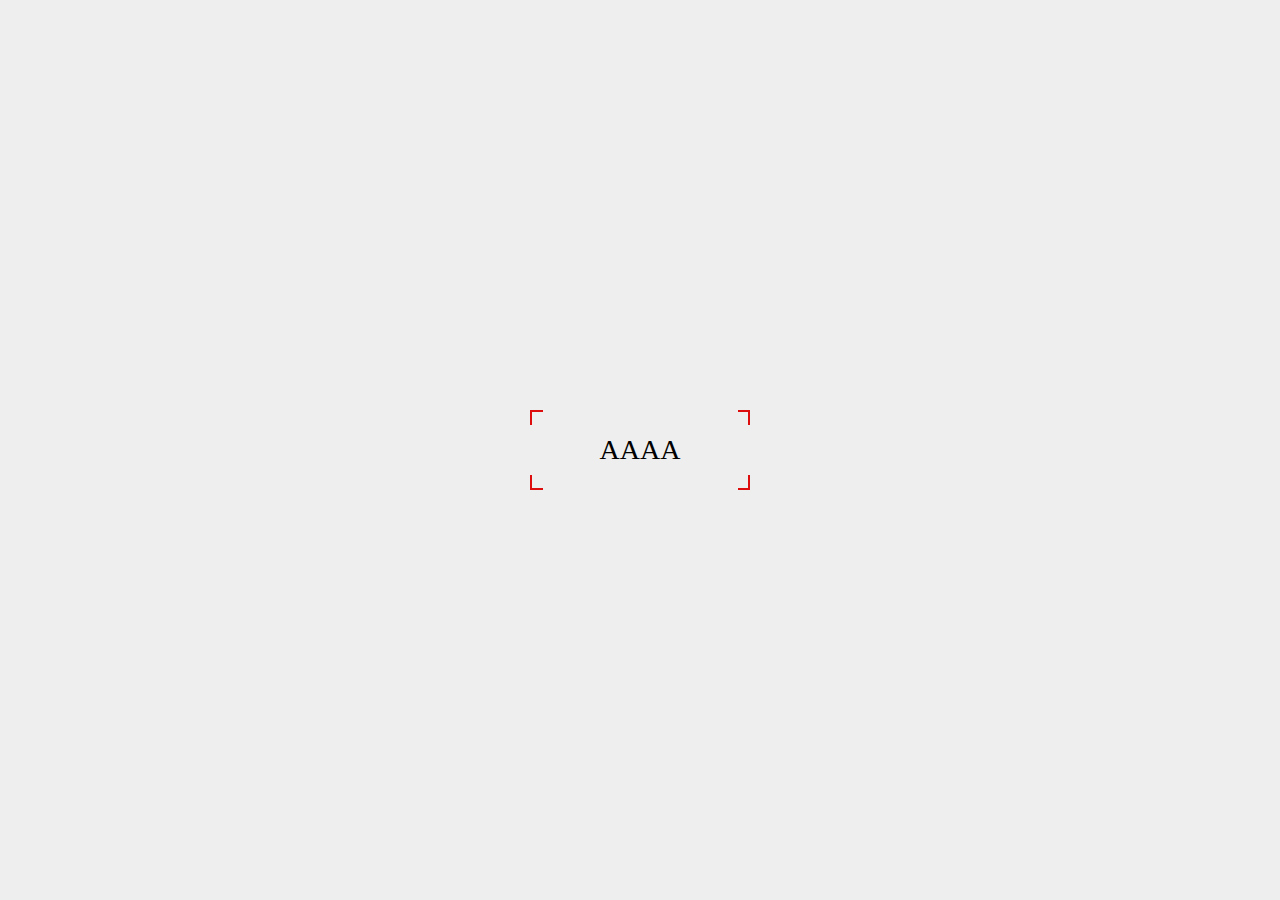
<file: CSS-TASK10/index.html>
<!DOCTYPE html>
<html lang="en">
<head>
    <meta charset="UTF-8">
    <meta http-equiv="X-UA-Compatible" content="IE=edge">
    <meta name="viewport" content="width=device-width, initial-scale=1.0">

    <link rel="stylesheet" href="style.css">
    <title>TASK_10</title>
</head>
<body>
    <div class="divcls">
        <span class="spancls">AAAA</span>
    </div>
</body>
</html>
</file>
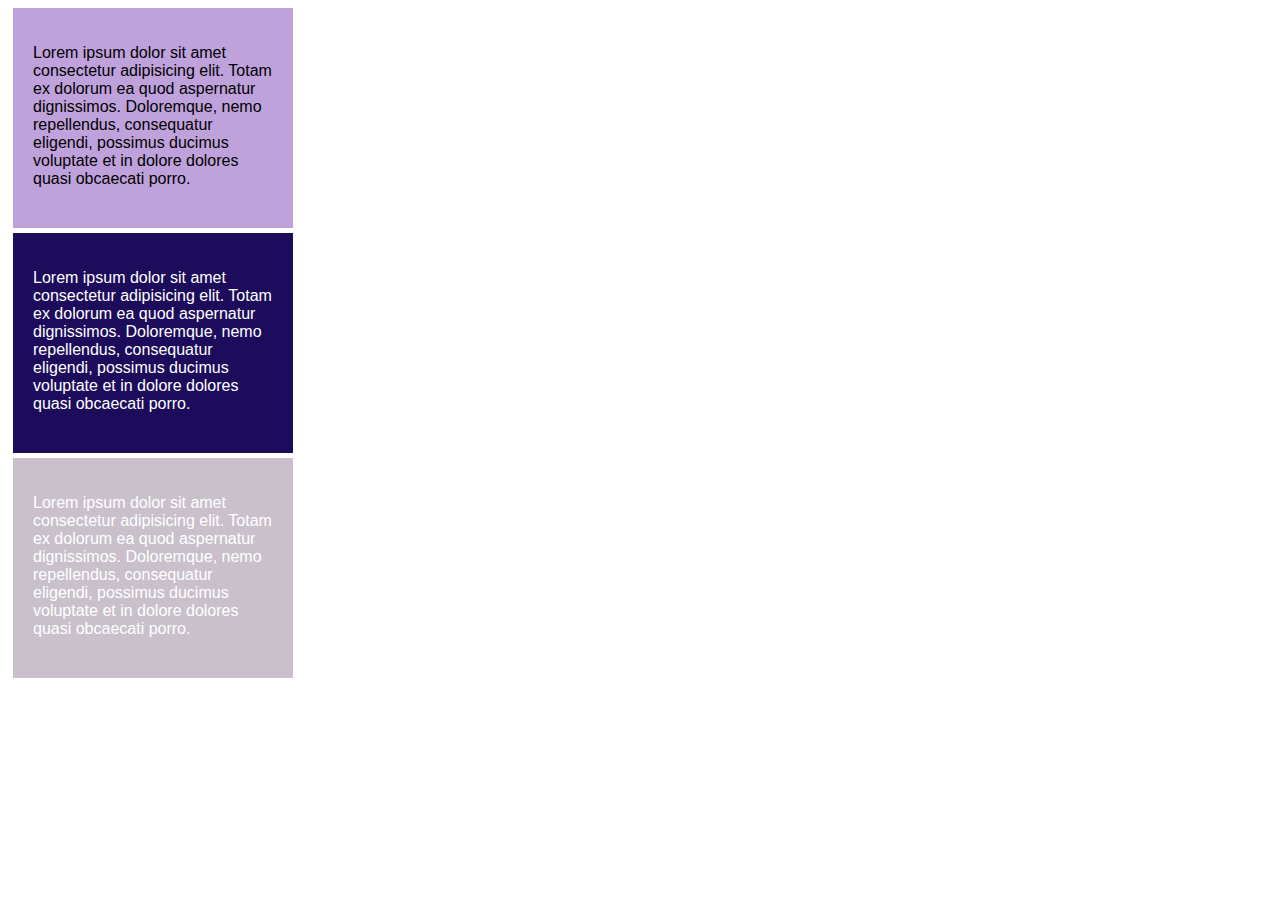
<file: CSS-TASK2/index.html>
<!DOCTYPE html>
<html>
    <head>
        <meta charset="UTF-8">
        <title>CSS_TASK_2</title>
        <link rel="stylesheet" href="myStyle.css">
    </head>
    <body>
        <div class="one">
            <p>Lorem ipsum dolor sit amet consectetur adipisicing elit. Totam ex dolorum ea quod aspernatur dignissimos. Doloremque, nemo repellendus, consequatur eligendi, possimus ducimus voluptate et in dolore dolores quasi obcaecati porro.</p>
        </div>

        <div class="two">
            <p>Lorem ipsum dolor sit amet consectetur adipisicing elit. Totam ex dolorum ea quod aspernatur dignissimos. Doloremque, nemo repellendus, consequatur eligendi, possimus ducimus voluptate et in dolore dolores quasi obcaecati porro.</p>
        </div>

        <div class="three">
            <p>Lorem ipsum dolor sit amet consectetur adipisicing elit. Totam ex dolorum ea quod aspernatur dignissimos. Doloremque, nemo repellendus, consequatur eligendi, possimus ducimus voluptate et in dolore dolores quasi obcaecati porro.</p>
        </div>
    </body>
</html>
</file>
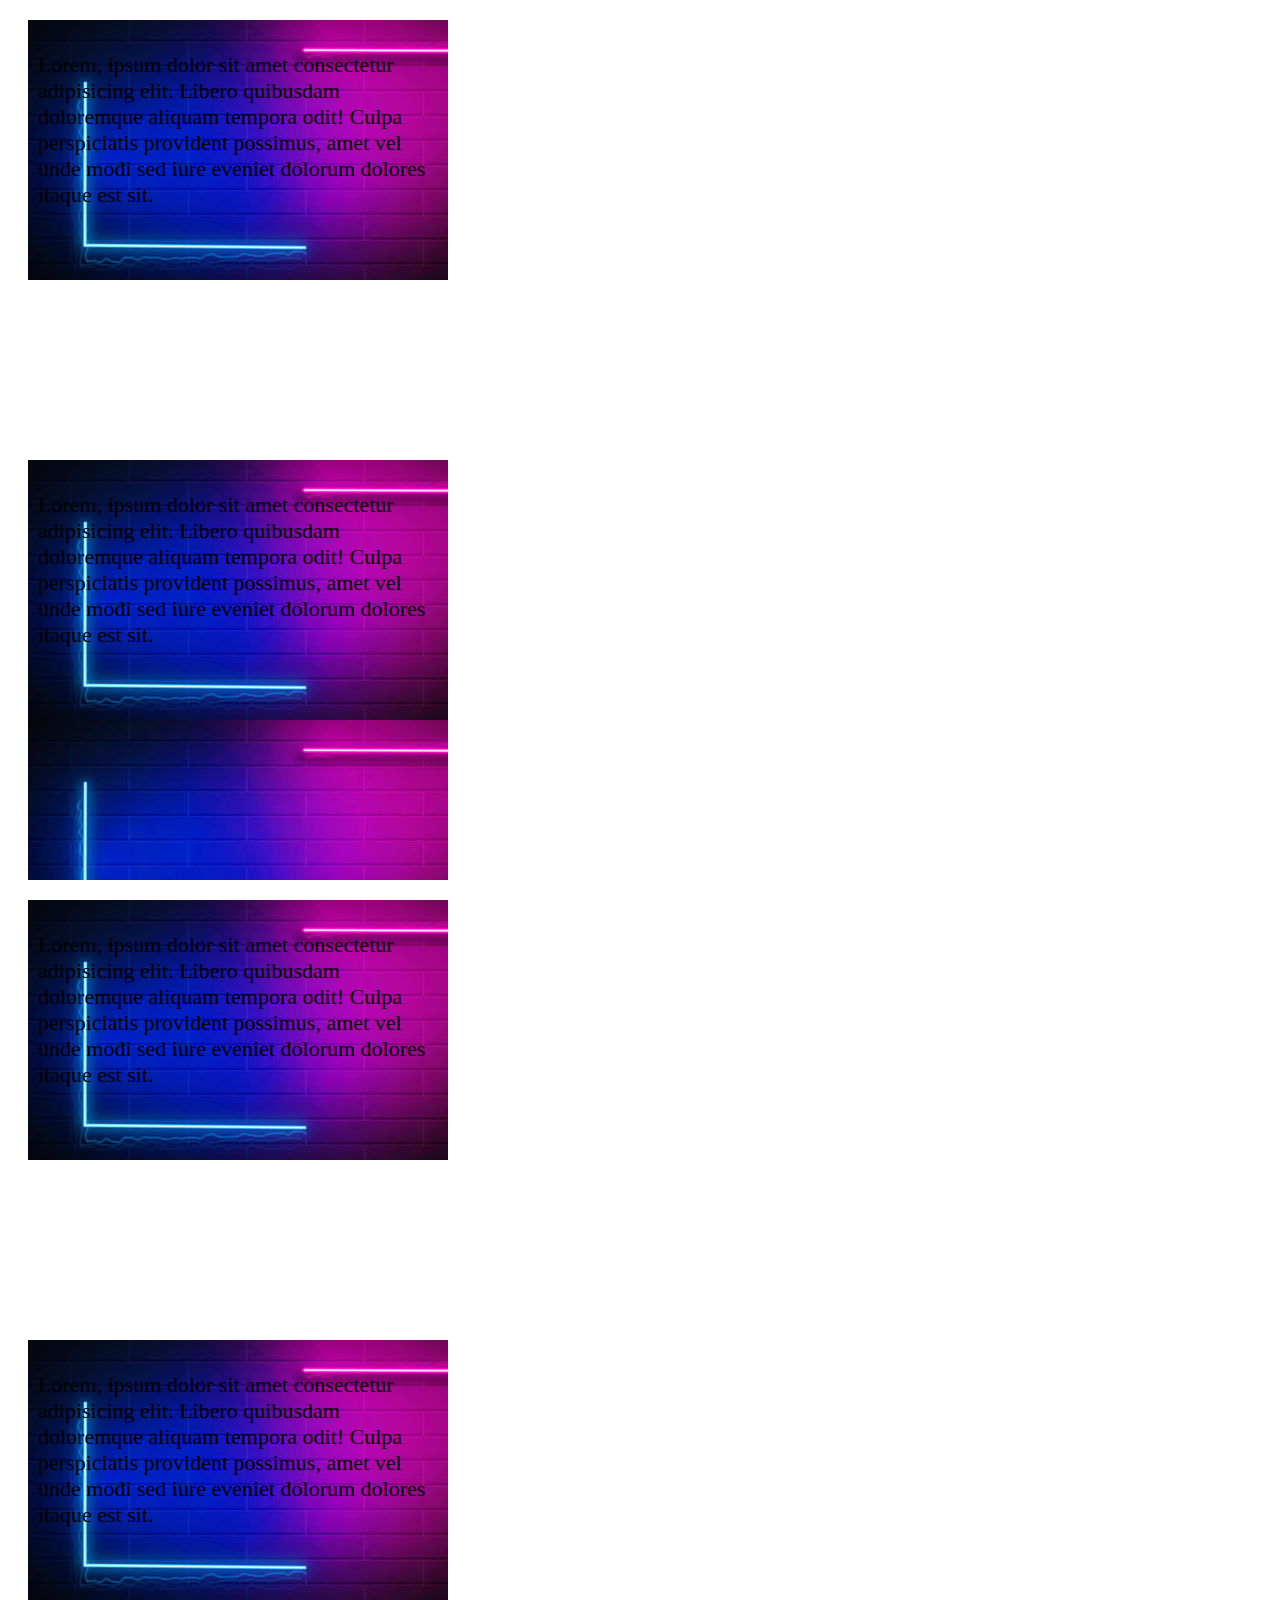
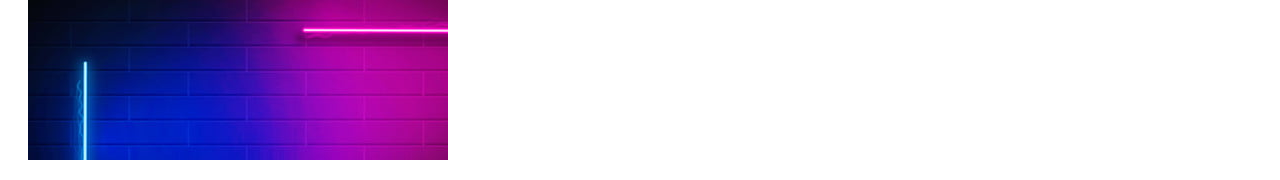
<file: CSS-TASK3/index.html>
<!DOCTYPE html>
<html>
    <head>
        <meta charset="UTF-8">
        <title>CSS_TASK_3</title>
        <link rel="stylesheet" href="myStyle.css">
    </head>
    <body>
        <div class="one">
            <p>Lorem, ipsum dolor sit amet consectetur adipisicing elit. Libero quibusdam doloremque aliquam tempora odit! Culpa perspiciatis provident possimus, amet vel unde modi sed iure eveniet dolorum dolores itaque est sit.</p>
        </div>

        <div class="two">
            <p>Lorem, ipsum dolor sit amet consectetur adipisicing elit. Libero quibusdam doloremque aliquam tempora odit! Culpa perspiciatis provident possimus, amet vel unde modi sed iure eveniet dolorum dolores itaque est sit.</p>
        </div>

        <div class="three">
            <p>Lorem, ipsum dolor sit amet consectetur adipisicing elit. Libero quibusdam doloremque aliquam tempora odit! Culpa perspiciatis provident possimus, amet vel unde modi sed iure eveniet dolorum dolores itaque est sit.</p>
        </div>

        <div class="four">
            <p>Lorem, ipsum dolor sit amet consectetur adipisicing elit. Libero quibusdam doloremque aliquam tempora odit! Culpa perspiciatis provident possimus, amet vel unde modi sed iure eveniet dolorum dolores itaque est sit.</p>
        </div>
    </body>
</html>
</file>
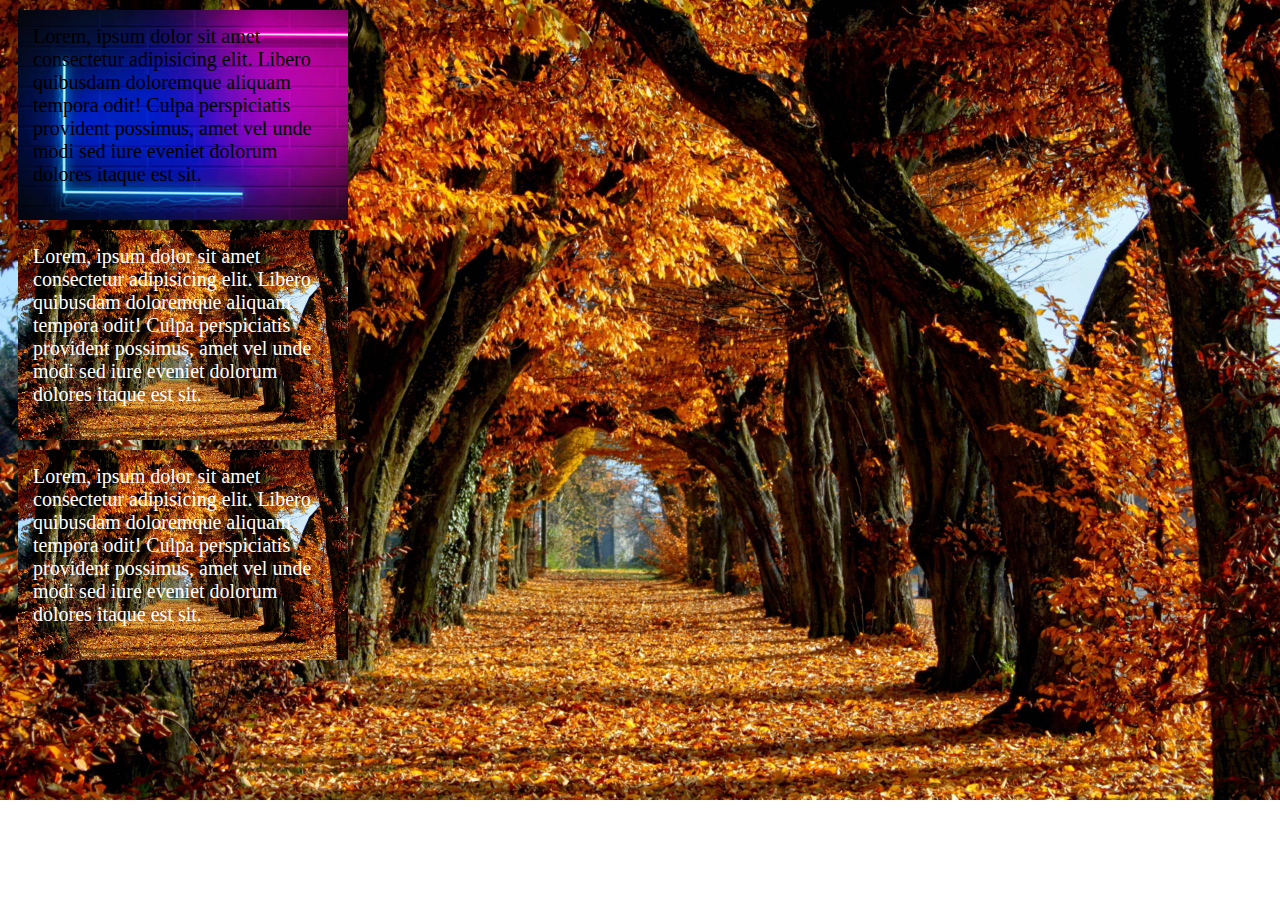
<file: CSS-TASK4/index.html>
<!DOCTYPE html>
<html>
    <head>
        <meta charset="UTF-8">
        <title>CSS_TASK_3</title>
        <link rel="stylesheet" href="myStyle.css">
    </head>
    <body>
        <div class="one">
            Lorem, ipsum dolor sit amet consectetur adipisicing elit. Libero quibusdam doloremque aliquam tempora odit! Culpa perspiciatis provident possimus, amet vel unde modi sed iure eveniet dolorum dolores itaque est sit.
        </div>

        <div class="two">
            Lorem, ipsum dolor sit amet consectetur adipisicing elit. Libero quibusdam doloremque aliquam tempora odit! Culpa perspiciatis provident possimus, amet vel unde modi sed iure eveniet dolorum dolores itaque est sit.
        </div>

        <div class="three">
            Lorem, ipsum dolor sit amet consectetur adipisicing elit. Libero quibusdam doloremque aliquam tempora odit! Culpa perspiciatis provident possimus, amet vel unde modi sed iure eveniet dolorum dolores itaque est sit.
        </div>

    </body>
</html>
</file>
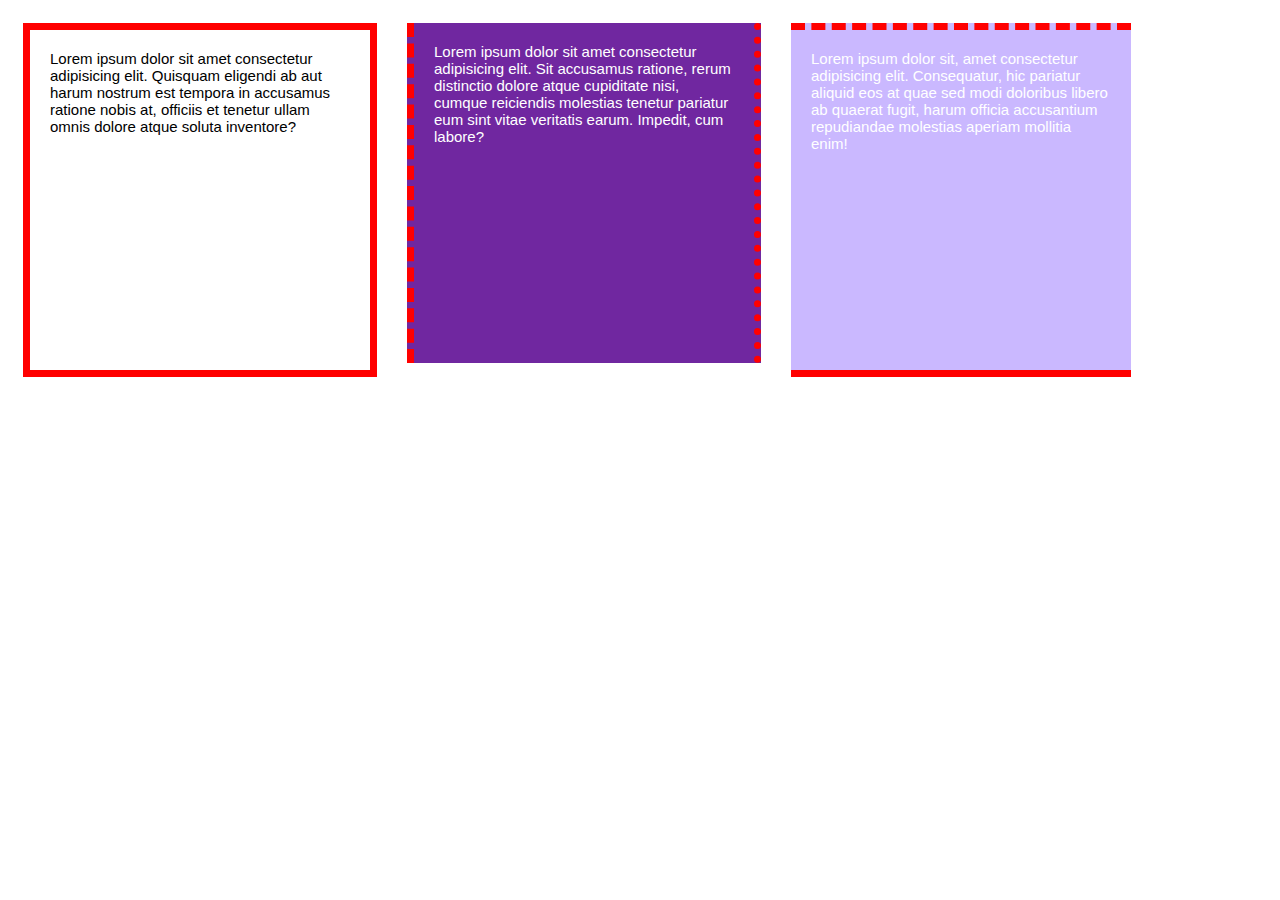
<file: CSS-TASK5/index.html>
<!DOCTYPE html>
<html>
    <head>
        <meta charset="UTF-8">
        <title>CSS_TASK_5</title>
        <link rel="stylesheet" href="myStyle.css">
    </head>
    <body>
        <div class="one">
            Lorem ipsum dolor sit amet consectetur adipisicing elit. Quisquam eligendi ab aut harum nostrum est tempora in accusamus ratione nobis at, officiis et tenetur ullam omnis dolore atque soluta inventore?
        </div>
        
        <div class="two">
            Lorem ipsum dolor sit amet consectetur adipisicing elit. Sit accusamus ratione, rerum distinctio dolore atque cupiditate nisi, cumque reiciendis molestias tenetur pariatur eum sint vitae veritatis earum. Impedit, cum labore?
        </div>

        <div class="three">
            Lorem ipsum dolor sit, amet consectetur adipisicing elit. Consequatur, hic pariatur aliquid eos at quae sed modi doloribus libero ab quaerat fugit, harum officia accusantium repudiandae molestias aperiam mollitia enim!
        </div>
        
    </body>
</html>
</file>
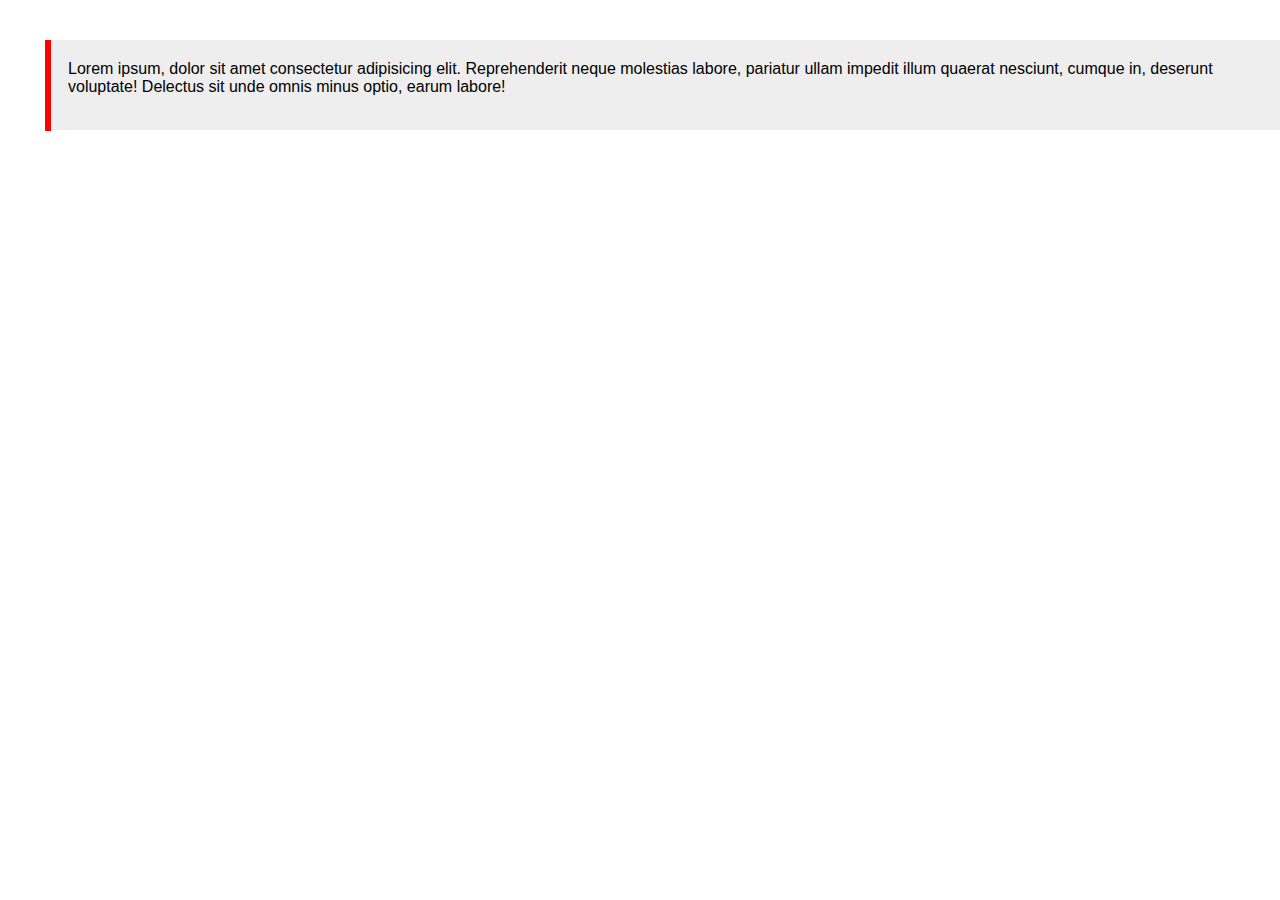
<file: CSS-TASK6/index.html>
<!DOCTYPE html>
<html>
    <head>
        <meta charset="UTF-8">
        <title>CSS_TASK_6</title>
        <link rel="stylesheet" href="myStyle.css">
    </head>
    <body>
        <div class="one">
            Lorem ipsum, dolor sit amet consectetur adipisicing elit. Reprehenderit neque molestias labore, pariatur ullam impedit illum quaerat nesciunt, cumque in, deserunt voluptate! Delectus sit unde omnis minus optio, earum labore!
        </div>
        
    </body>
</html>
</file>
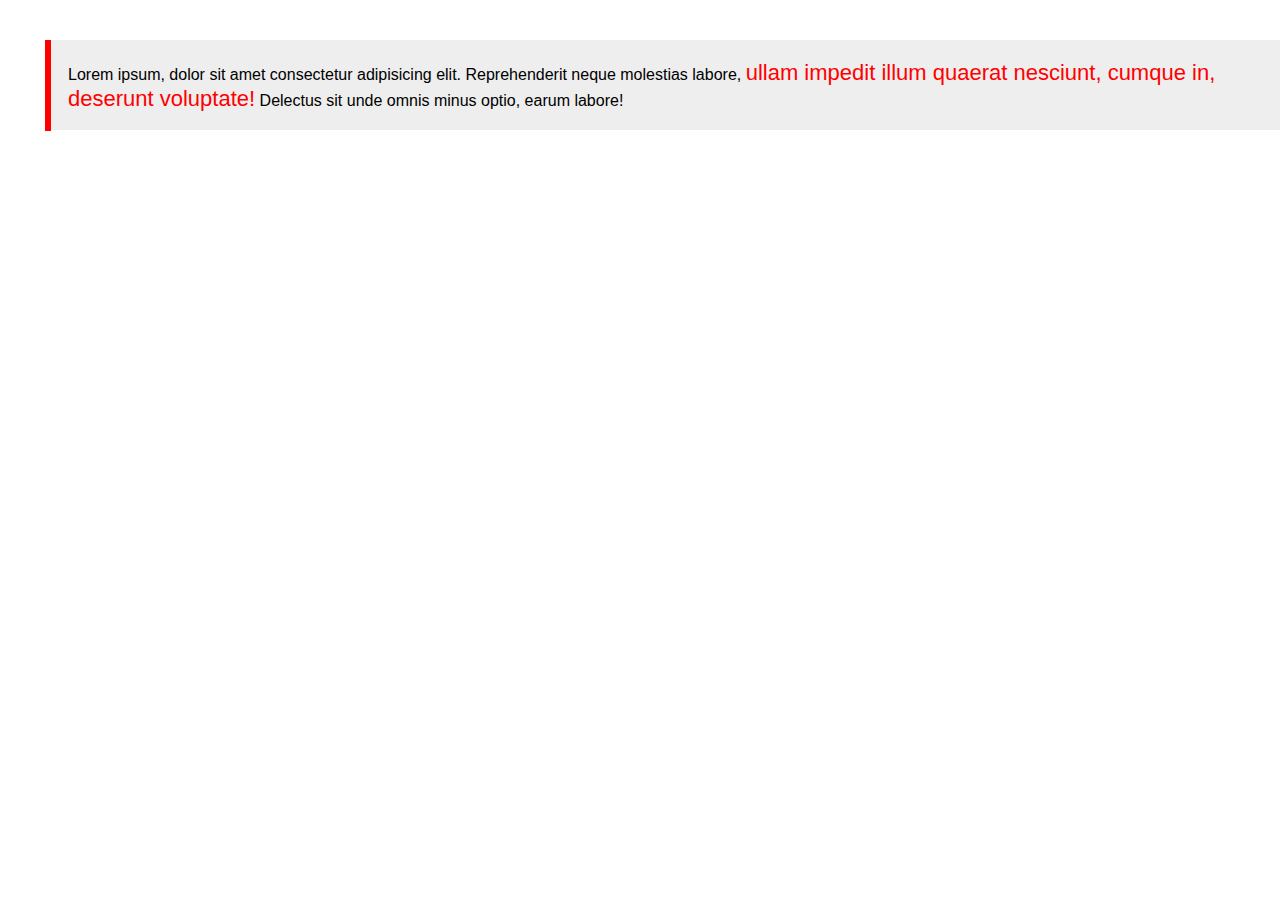
<file: CSS-TASK7/index.html>
<!DOCTYPE html>
<html>
    <head>
        <meta charset="UTF-8">
        <title>CSS_TASK_7</title>
        <link rel="stylesheet" href="myStyle.css">
    </head>
    <body>
        <div class="one">
            Lorem ipsum, dolor sit amet consectetur adipisicing elit. Reprehenderit neque molestias labore, <span> ullam impedit illum quaerat nesciunt, cumque in, deserunt voluptate!</span> Delectus sit unde omnis minus optio, earum labore!
        </div>
        
    </body>
</html>
</file>
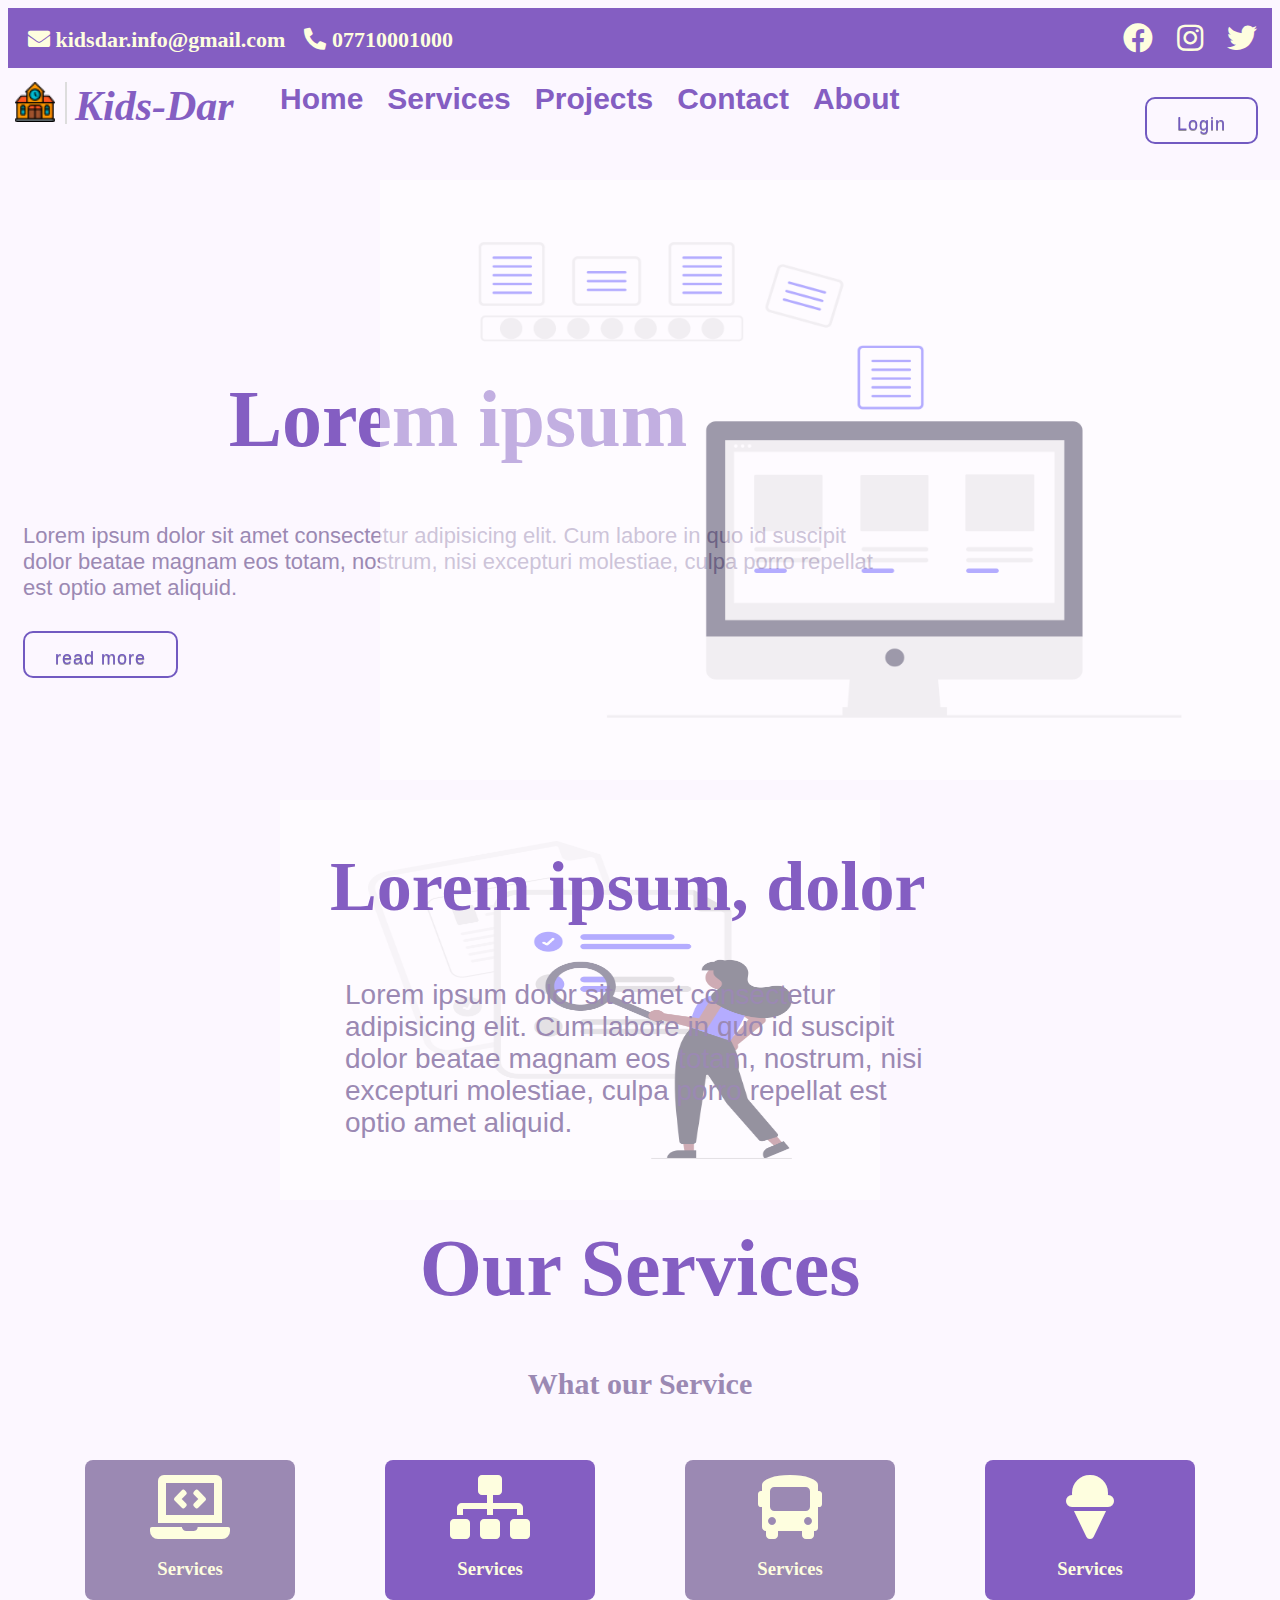
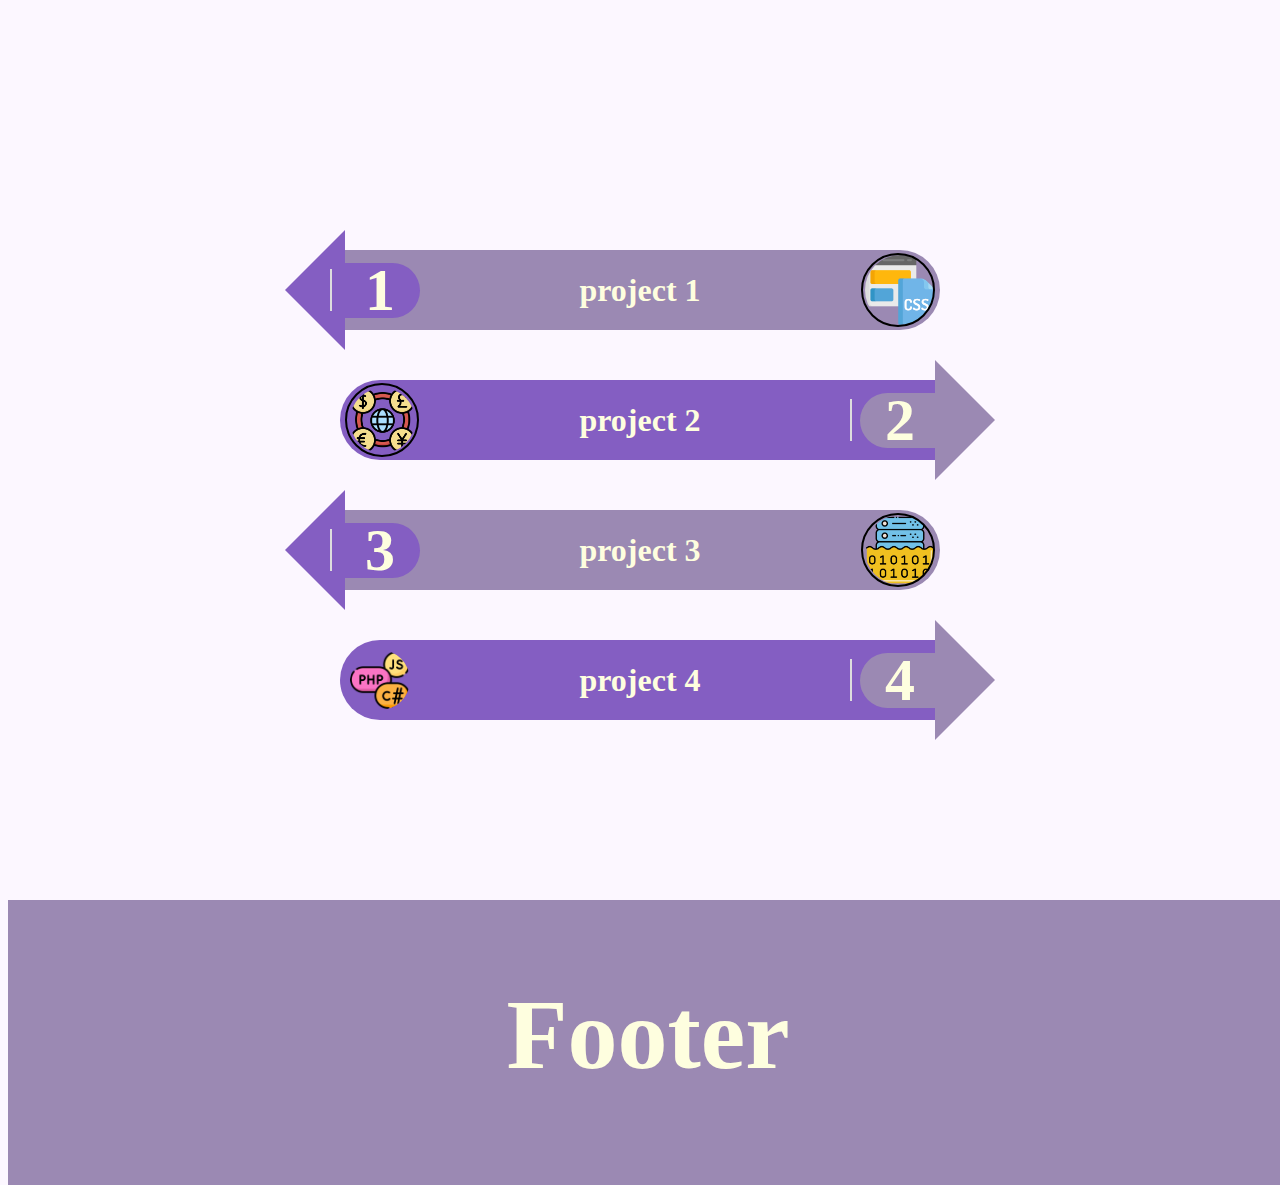
<file: CSS-TASK8/index.html>
<!DOCTYPE html>
<html>
    <head>
        <meta charset="UTF-8">
        <title>CSS_TASK_8</title>
        <link rel="stylesheet" href="css/all.min.css">



        <link rel="stylesheet" href="myStyle.css">
        

        
    </head>
    <body>
        <header class="headerPage">

            <div class="leftHeader">
                <i class=" fas fa-envelope"> kidsdar.info@gmail.com</i>
                <i class="fas fa-phone-alt"> 07710001000</i>
            </div>

            <div class="rigthHeader">
                <i class="fab fa-facebook"></i>
                <i class="fab fa-instagram"></i>
                <i class="fab fa-twitter"></i>

            </div>
        </header>
        
        <article class="container">
            <div class="logo">
                <img src="school.png">
                <span>Kids-Dar</span>
            </div>

            <nav>
                <a href="#">Home</a> 
                <a href="#">Services</a> 
                <a href="#">Projects</a> 
                <a href="#">Contact</a>
                <a href="#">About</a>
            </nav>

            <div class="btn">
                <button> Login</button>
            </div>
        </article>

        <article>
        <div class="divLorem">

            <h1>Lorem ipsum</h1>

            <p>
                Lorem ipsum dolor sit amet consectetur adipisicing elit. 
                Cum labore in quo id suscipit dolor beatae magnam eos totam, nostrum, 
                nisi excepturi molestiae, culpa porro repellat est optio amet aliquid.
            </p>

            <button> read more </button>
            <!-- <input type="button" value="read more" class="readMore"> -->
        </div>
        
        <img src="undraw_data_processing_yrrv.png" class="dataImg">
    </article>

    <article>

        <img src="undraw_File_searching_re_3evy.png" class="fileImg">

        <div class="divLoremDolor">

            <h1>Lorem ipsum, dolor</h1>

            <p>
                Lorem ipsum dolor sit amet consectetur adipisicing elit. 
                Cum labore in quo id suscipit dolor beatae magnam eos totam, nostrum, 
                nisi excepturi molestiae, culpa porro repellat est optio amet aliquid.
            </p>

        </div>
        <div class="ourServ">
            <h1>Our Services</h1>

            <h3>What our Service</h3>
        </div>   
    </article>

    <div class="whatServ">

        <div class="whatServ1">
            <i class="bor fas fa-laptop-code fa-4x"></i>
            <h3>Services</h3>
        </div>

        <div class="whatServ2">
            <i class="fas fa-sitemap fa-4x"></i>
            <h3>Services</h3>
        </div>

        <div
        class="whatServ3">
            <i class="fas fa-bus fa-4x"></i>
            <h3>Services</h3>
        </div>

        <div class="whatServ4">
            <i class="fas fa-ice-cream fa-4x"></i>
            <h3>Services</h3>
        </div>
    </div>

    <div class="projects">

        <div class="proj1">
            <h1>project 1</h1>
            <img src="programming-language.png">
            <span>1</span>
        </div>

        <div class="proj2">
            <h1>project 2</h1>
            <img src="currency.png">
            <span>2</span>
        </div>

        <div class="proj3">
            <h1>project 3</h1>
            <img src="data-lake.png">
            <span>3</span>
        </div>

        <div class="proj4">
            <h1>project 4</h1>
            <img src="coding-language.png">
            <span>4</span>
        </div>
    </div>

    <footer>
        <h1>Footer</h1>
    </footer>
        
    </body>
</html>
</file>
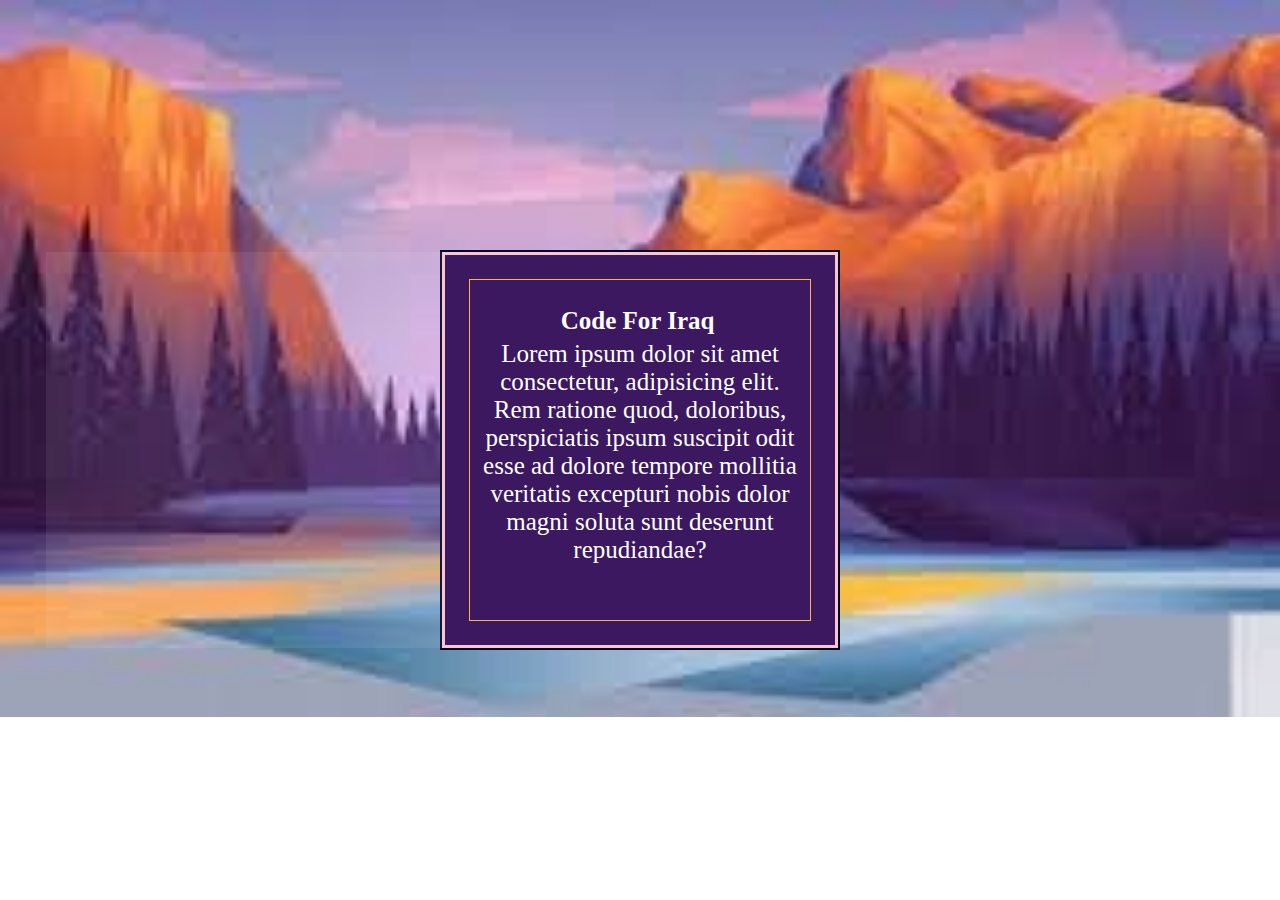
<file: CSS-TASK9/index.html>
<!DOCTYPE html>
<html lang="en">
<head>
    <meta charset="UTF-8">
    <meta http-equiv="X-UA-Compatible" content="IE=edge">
    <meta name="viewport" content="width=device-width, initial-scale=1.0">

    <link rel="stylesheet" href="style.css">
    <title>TASK_9</title>
</head>
<body>
    <div class="main">

        <span></span>
        <span></span>
        <span></span>
        <span></span>

        <h3>Code For Iraq</h3>
        
        <p>
            Lorem ipsum dolor sit amet consectetur, adipisicing elit. Rem ratione quod, doloribus, 
            perspiciatis ipsum suscipit odit esse ad dolore tempore mollitia veritatis excepturi 
            nobis dolor magni soluta sunt deserunt repudiandae?
        </p>
    </div>
</body>
</html>
</file>
<file: CSS-TASK10/style.css>
*{
    margin: 0;
    padding: 0;
    box-sizing: border-box;
  }
  
  body {
    height: 100vh;
    background: #eee;
    display: flex;
    justify-content: center;
    align-items: center;
  }
  
  .divcls {
    width: 220px;
    height: 80px;
    border: 2px solid rgb(221, 13, 13);
    font-size: 28px;
    cursor: pointer;
    display: flex;
    align-items: center;
    justify-content: center;
    position: relative;
    z-index: 0;
    transition: 2s;
  }
  
  .divcls::before, .divcls::after {
    content: '';
    position: absolute;
    background: #eee;
    z-index: -1;
    transition: 2s;
  }
  
  .divcls::before {
    height: 80px;
    width: 195px;
  }
  
  .divcls::after {
    width: 220px;
    height: 50px;
  }
  
  .divcls:hover::before {
    width: 0px;
    background: #fff;
  }
  
  .divcls:hover::after {
    height: 0px;
    background: #fff;
  }
  
  .divcls:hover {
    background: #fff;
  }
</file>
<file: CSS-TASK2/myStyle.css>
div{
    width: 240px;
    height: 180px;
    padding: 20px;
    margin: 5px;
    font-family: sans-serif;
}

.one{
    background-color: #BFA2DB;
    color: #000;
}


.two{
    background-color: #1C0C5B;
    color: #fff;
}


.three{
    background-color: rgb(201, 192, 204);
    color: #fff;
}
</file>
<file: CSS-TASK3/myStyle.css>
div{
    width: 400px;
    height: 400px;
    background-image: url("bgtask3.jpg");
    margin: 20px;
    padding: 10px;
    font-size: 22px;
}

.one{
    background-repeat:no-repeat ;
}

.two{
    background-repeat:repeat-y ;
}

.three{
    background-repeat:repeat-x ;
}

.four{
    background-repeat:repeat ;
}
</file>
<file: CSS-TASK4/myStyle.css>
body{
    background-image: url("bgtask4.jpg");
    background-size: cover;
    background-repeat:no-repeat ;
}


div{
    width: 300px;
    height: 180px;
    margin: 10px;
    padding: 15px;
    font-size: 20px;
    
}


.one{
    background-image: url("bgtask3.jpg");
    background-size: cover;
    background-repeat:no-repeat;
}

.two{
    background-image: url("bgtask4.jpg");
    background-size: cover;
    background-repeat:no-repeat ;
    color: #fff;
}

.three{
    background-image: url("bgtask4.jpg");
    background-size: cover;
    background-repeat:no-repeat ;
    color: #fff;
}
</file>
<file: CSS-TASK5/myStyle.css>
div{
    width: 300px;
    height: 300px;
    margin: 15px;
    padding: 20px;
    font-size: 15px;
    font-family: sans-serif;
    float: left;
}

.one{
    border: 7px solid red;
}

.two{
    background-color: #7027A0;
    color: #fff;
    border-color: red;
    border-width: 7px;
    border-top-style: none;
    border-right-style: dotted;
    border-bottom-style: none;
    border-left-style: dashed;
}

.three{
    background-color: #CAB8FF;
    color: #fff;
    border-color: red;
    border-width: 7px;
    border-top-style: dashed;
    border-right-style: none;
    border-bottom-style: solid;
    border-left-style: none;
}
</file>
<file: CSS-TASK6/myStyle.css>
div{
    width: 1200px;
    height: 50px;
    padding: 20px;
    margin: 40px;
    background-color: #eee;
    font-family: sans-serif;
}

.one::before{
    content: " ";
    position: absolute;
    border: 3px solid red;
    height: 85px;
    width: 0;
    left: 45px;
    top: 40px;

}
</file>
<file: CSS-TASK7/myStyle.css>
div{
    width: 1200px;
    height: 50px;
    padding: 20px;
    margin: 40px;
    background-color: #eee;
    font-family: sans-serif;
}

.one::before{
    content: " ";
    position: absolute;
    border: 3px solid red;
    height: 85px;
    width: 0;
    left: 45px;
    top: 40px;
}
.one span{
    color: red;
    font-size: 22px;
}
</file>
<file: CSS-TASK8/myStyle.css>
body {
    background-color: #FCF7FF;
}

.headerPage{
    width: inherit;
    height: 60px;
    background-color: #845EC2;
    color: #FEFEDF;
}

.leftHeader{
    float: left;
    margin: 20px;
}

.leftHeader .fas{
    font-size: 22px;
    margin-right: 15px;
    
}

.rigthHeader{
    float: right;
    margin: 15px;
}

.rigthHeader .fab{
    font-size: 30px;
    margin-left: 20px;
}

.container{
    display: inline-flex;
    margin: 10px;
}

.logo{}
.logo img{
    position: absolute;
    width: 40px;
    height: 40px;
    left: 15px;
}
.logo span{
    position: absolute;
    font-size: 42px;
    font-style: italic;
    font-weight: bolder;
    left: 75px;
    color: #845EC2;
}
span::before{
    content:"";
    position: absolute;
    border: 1px solid #ddd;
    width: 0px;
    height: 40px;
    left: -10px;
}

nav{
    width: 650px;
    position: absolute;
    right: 360px;
    margin-top: 10xp;
}

nav a{
    margin: 10px;
    color: #845EC2;
    text-decoration: none;
    font-size: 30px;
    font-weight: bold;
    font-family: sans-serif;
}

nav a:hover {
    color: #9B89B3;
}

.btn{
    position: absolute;
    right: 7px;
} 
button {
    font-size: 18px;
    display: inline-block;
    outline: 0;
    border: 0;
    cursor: pointer;
    will-change: box-shadow,transform;
    background: radial-gradient( 100% 100% at 100% 0%, #89E5FF 0%, #5468FF 100% );
    box-shadow: 0px 0.01em 0.01em rgb(45 35 66 / 40%), 0px 0.3em 0.7em -0.01em rgb(45 35 66 / 30%), inset 0px -0.01em 0px rgb(58 65 111 / 50%);
    padding: 0 2em;
    border-radius: 0.3em;
    color: #fff;
    height: 2.6em;
    text-shadow: 0 1px 0 rgb(0 0 0 / 40%);
    transition: box-shadow 0.15s ease, transform 0.15s ease;
   }

   button:hover {
    box-shadow: 0px 0.1em 0.2em rgb(45 35 66 / 40%), 0px 0.4em 0.7em -0.1em rgb(45 35 66 / 30%), inset 0px -0.1em 0px #3c4fe0;
    transform: translateY(-0.1em);
   }
   
   button:active {
    box-shadow: inset 0px 0.1em 0.6em #3c4fe0;
    transform: translateY(0em);
   }


.divLorem{
    position: absolute;
    width: 900px;
    top: 320px;
}

.divLorem h1{
    display: flex;
    justify-content: center;
    align-items: center;
    font-family: serif;
    font-size: 80px;
    font-weight: bold;
    color: #845EC2;
}

.divLorem p{
    font-family: Verdana, Geneva, Tahoma, sans-serif;
    font-size: 22px;
    padding: 5px;
    margin: 10px;
    color: #9B89B3;
}

button {
    position: relative;
    display: inline-block;
    margin: 15px;
    padding: 15px 30px;
    text-align: center;
    font-size: 18px;
    letter-spacing: 1px;
    text-decoration: none;
    color: #725AC1;
    background: transparent;
    cursor: pointer;
    transition: ease-out 0.5s;
    border-radius: 30px;
    border: 2px solid #725AC1;
    border-radius: 10px;
    box-shadow: inset 0 0 0 0 #725AC1;
   }
   
   button:hover {
    color: white;
    box-shadow: inset 0 -100px 0 0 #725AC1;
   }
   
   button:active {
    transform: scale(0.9);
   }

.dataImg{
    position: absolute;
    right:0;
    top:180px ;
    width: 900px;
    height: 600px;
    opacity: 0.5;
}

.fileImg{
    position: absolute;
    left:280px;
    top:800px ;
    width: 600px;
    height: 400px;
    opacity: 0.5;
} 

.divLoremDolor{
    position: absolute;
    width: 640px;
    top: 800px;
    right: 310px;
    height: 400px;
    font-size: 35px;
    color: #845EC2;
}

.divLoremDolor p{
    font-family: Verdana, Geneva, Tahoma, sans-serif;
    font-size: 28px;
    padding: 5px;
    margin: 10px;
    color: #9B89B3;
}

.ourServ{
    position: absolute;
    top: 1300px;
    font-family: serif;
    margin: 0;
    left: 50%;
    transform: translate(-50%, -50%);
}

.ourServ h1{
    font-size: 80px;
    font-weight: bold;
    color: #845EC2;
}

.ourServ h3{
    font-size: 30px;
    text-align: center;
    color: #9B89B3;
}

.whatServ{
    position: absolute;
    top: 1530px;
    width: 1200px;
    height: 200px;
    left: 50%;
    transform: translate(-50%, -50%);
    display: flex;
    align-items: center;
    justify-content: space-around;
    color: #FEFEDF;
}

.whatServ div .fas, h3{
    display: flex;
    align-items: center;
    justify-content: center;
}


.whatServ1{
    background-color: #9B89B3;
    width: 180px;
    height: 110px;
    padding: 15px;
    border-radius: 8px;
}

.whatServ2{
    background-color: #845EC2;
    width: 180px;
    height: 110px;
    padding: 15px;
    border-radius: 8px;
}

.whatServ3{
    background-color: #9B89B3;
    width: 180px;
    height: 110px;
    padding: 15px;
    border-radius: 8px;
}

.whatServ4{
    background-color: #845EC2;
    width: 180px;
    height: 110px;
    padding: 15px;
    border-radius: 8px;
}


.projects{
    position: absolute;
    top: 2100px;
    width: 700px;
    height: 600px;
    left: 50%;
    transform: translate(-50%, -50%);
}

.projects div{
    display: flex;
    align-items: center;
    justify-content: center;
    width: 600px;
    height: 80px;
    margin: 50px;
    color: #FEFEDF;
}

.projects div h3{}

.proj1{
    background-color: #9B89B3;
    border-radius: 0 50px 50px 0;
}

.proj1 img {
    position: absolute;
    border-radius: 50%;
    width: 70px;
    height: 70px;
    right: 55px;
}

.proj1 span, .proj3 span {
    position: absolute;
    width: 80px;
    height: 55px;
    left: 50px;
    background-color: #845EC2;
    font-size: 60px;
    font-weight: 900;
    color: #FEFEDF;
    border-radius: 0px 30px 30px 0px;
    display: flex;
    align-items: center;
    justify-content: center;
}

.proj1::before, .proj3::before {
    content: "";
    position: absolute;
    width: 0;
    height: 0;
    left: -65px;
    border: 60px solid;
    border-color: transparent #845EC2 transparent transparent;
}

.proj1::after{
    content:" ";
    position: absolute;
    width: 70px;
    height: 70px;
    right: 55px;
    border: 2px solid black;
    border-radius: 50%;
}

.proj2{
    background-color: #845EC2;
    border-radius: 50px 0 0 50px;
}

.proj2 img {
    position: absolute;
    border-radius: 50%;
    width: 65px;
    height: 65px;
    left: 60px;
}

.proj2::before{
    content: "";
    position: absolute;
    width: 70px;
    height: 70px;
    left: 55px;
    border: 2px solid black;
    border-radius: 50%;
}

.proj2 span, .proj4 span {
    position: absolute;
    width: 80px;
    height: 55px;
    right: 50px;
    background-color: #9B89B3;
    font-size: 60px;
    font-weight: 900;
    color: #FEFEDF;
    border-radius: 30px 0px 0px 30px;
    display: flex;
    align-items: center;
    justify-content: center;
}

.proj2::after, .proj4::after {
    content: "";
    position: absolute;
    width: 0;
    height: 0;
    right: -65px;
    border: 60px solid;
    border-color: transparent  transparent  transparent #9B89B3;
}

.proj3{
    background-color: #9B89B3;
    border-radius: 0 50px 50px 0;
}

.proj3 img {
    position: absolute;
    border-radius: 50%;
    width: 70px;
    height: 70px;
    right: 55px;
}


.proj3::after{
    content: " ";
    position: absolute;
    width: 70px;
    height: 70px;
    right: 55px;
    border: 2px solid black;
    border-radius: 50%;
}

.proj4{
    background-color: #845EC2;
    border-radius: 50px 0 0 50px;
}

.proj4 img {
    position: absolute;
    border-radius: 50%;
    width: 60px;
    height: 60px;
    left: 60px;
}


footer { 
    width:100%; 
    background-color:#9B89B3; 
    min-height:250px; 
    padding:10px 0px 25px 0px ;
    position: absolute;
    top: 2500px;
}

footer h1{
    display: flex;
    align-items: center;
    justify-content: center;
    font-size: 100px;
    color: #FEFEDF;
}
</file>
<file: CSS-TASK9/style.css>
body {
    background-image: url("Task9_CodeForIraqBG.jpg");
    background-repeat: no-repeat;
    background-size: cover;
}

.main {
    position: absolute;
    top: 50%;
    left: 50%;
    transform: translate(-50%, -50%);
    width: 400px;
    height: 400px;
    box-sizing: border-box;
    border: 2px solid #010520;
    color: white;
    padding: 20px;
    background-color: #3B185F; 
    /* animation: lineMove 3s linear infinite; */
}

.main:before{
    content: '';
    position:absolute;
    top:0;
    left:-100%;
    width:100%;
    height:100%;
    background: rgba(255, 255, 255, 0.075);
    transition:0.7s;
}

.main:hover::before {
    left: -50%;
    transform: skewX(-8deg);
}

.main span {
    position: absolute;
    top: 0;
    left: 0;
    width: 100%;
    height: 100%;
    display: block;
    box-sizing: border-box;
}

.main span:nth-child(1) {
    transform: rotate(0deg);
}
.main span:nth-child(2) {
    transform: rotate(90deg);
}
.main span:nth-child(3) {
    transform: rotate(180deg);
}
.main span:nth-child(4) {
    transform: rotate(270deg);
}

.main span::before {
    content: '';
    position: absolute;
    width: 100%;
    height: 3px;
    background: #F9C5D5;
    animation: lineMove 3s linear infinite;
}

@keyframes lineMove {
    0% {
        transform: scaleX(0);
        transform-origin: left;
    }
    50% {
        transform: scaleX(1);
        transform-origin: left;
    }
    51% {
        transform: scaleX(1);
        transform-origin: right;
    }
    100% {
        transform: scaleX(0);
        transform-origin: right;
    }
}

.main p {
    text-align: center;
    width: 320px;
    height: 270px;
    border: 1px solid #FFB344; 
    margin: 7px;
    font-size: 25px;
    color: white;
    padding: 10px;
    padding-top: 60px;
}

.main h3 {
    text-align: center;
    position: absolute;
    top: 30px;
    left: 30%;
    font-size: 25px;
}
</file>
